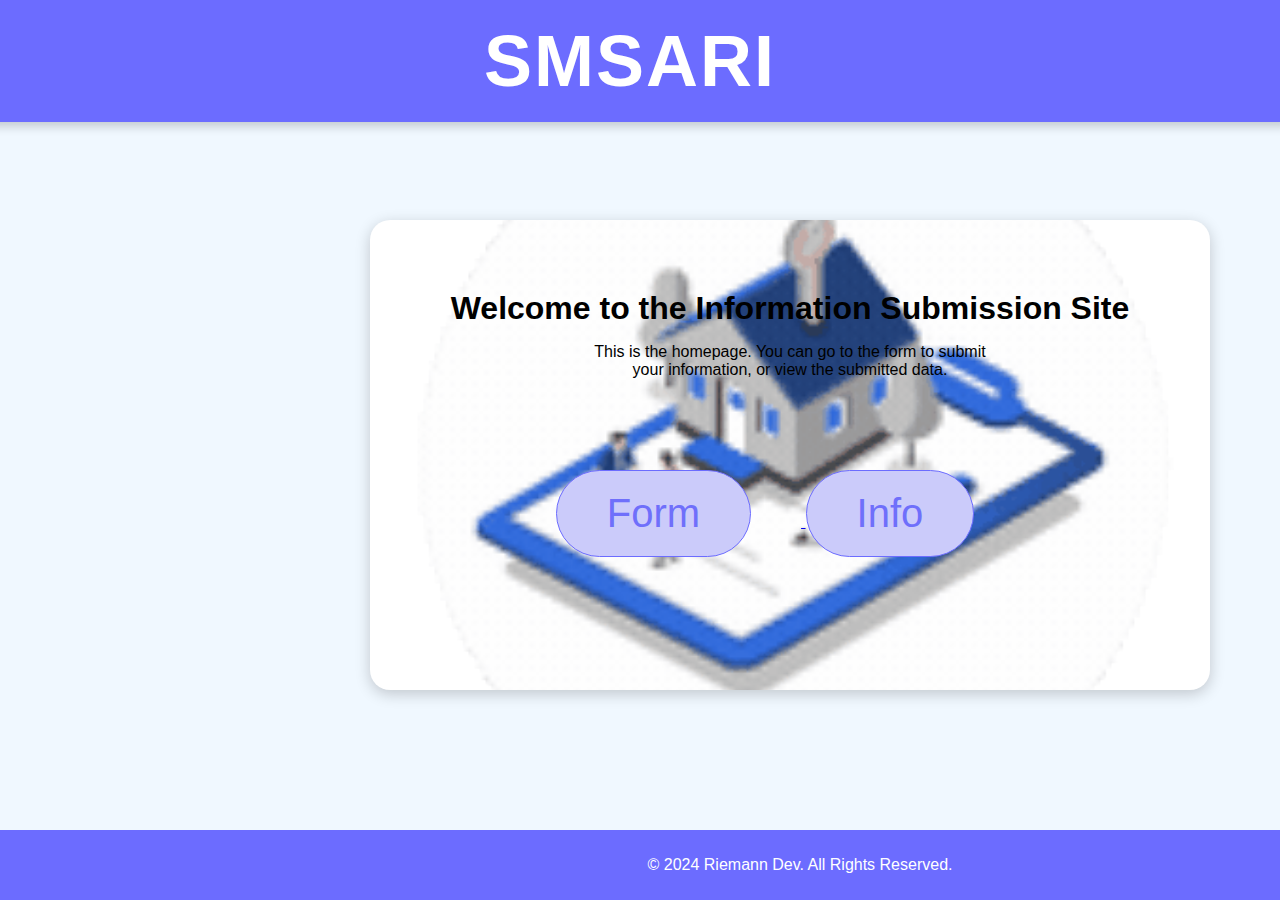
<file: index.html>
<!DOCTYPE html>
<html lang="en">
<head>
    <meta charset="UTF-8">
    <meta name="viewport" content="width=device-width, initial-scale=1.0">
    <title>Home Page</title>
    <link rel="stylesheet" href="css/styles.css">
</head>
<body>
    <div class="Header">
        <h1>SMSARI</h1>
    </div>
    <div class="stuff">
        <h1>Welcome to the Information Submission Site</h1>
        <p>This is the homepage. You can go to the form to submit your information, or view the submitted data.</p>
        <div class="buttons">
            <a href="pages/form.html">
                <button>Form</button>
            </a>
            <a href="pages/display.html">
                <button>Info</button>
            </a>
        </div>
    </div>
    <footer>
        <p>&copy; 2024 Riemann Dev. All Rights Reserved.</p>
    </footer>
</body>
</html>
</file>
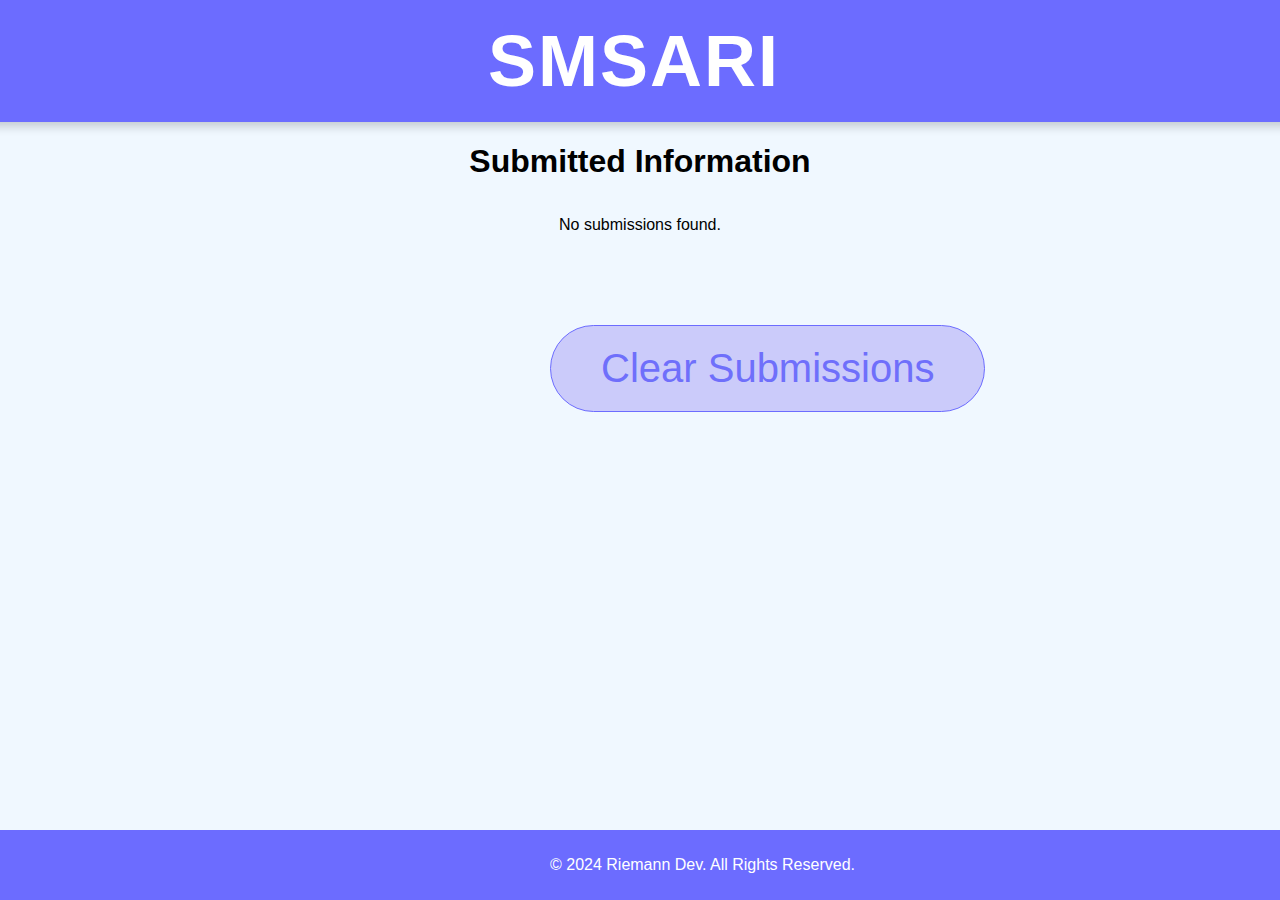
<file: pages/display.html>
<!DOCTYPE html>
<html lang="en">
<head>
    <meta charset="UTF-8">
    <meta name="viewport" content="width=device-width, initial-scale=1.0">
    <title>Display Page</title>
    <link rel="stylesheet" href="../css/styledisplay.css">
</head>
<body>
    <div class="Header">
        <h1>SMSARI</h1>
    </div>
    <h1>Submitted Information</h1>
    <div id="submissions">
        <!-- Submissions will be appended here -->
    </div>
    <button id="clearSubmissions">Clear Submissions</button> 
    <footer>
        <p>&copy; 2024 Riemann Dev. All Rights Reserved.</p>
    </footer>
    <script src="../js/script.js"></script>
</body>
</html>
</file>
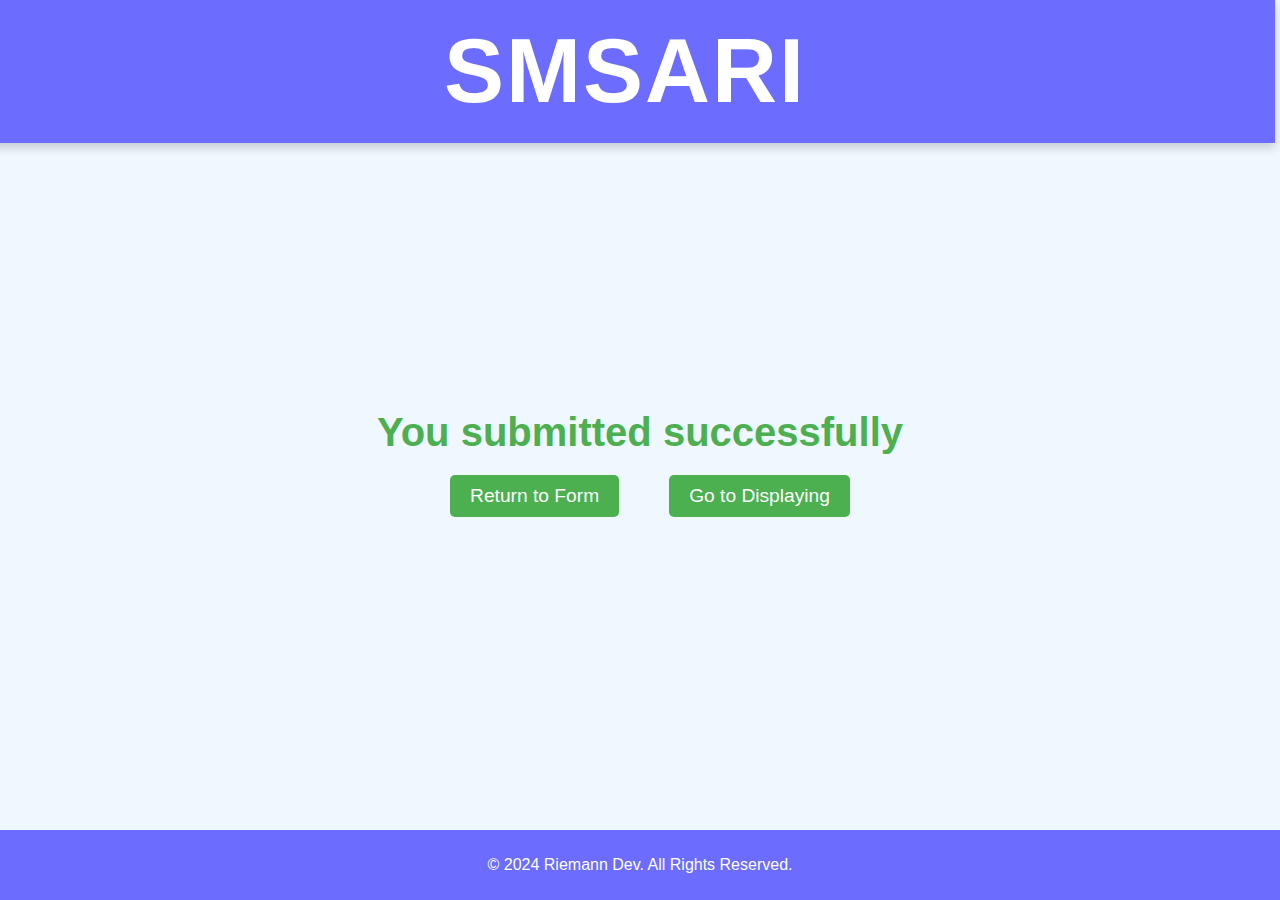
<file: pages/done.html>
<!DOCTYPE html>
<html lang="en">
<head>
    <meta charset="UTF-8">
    <meta name="viewport" content="width=device-width, initial-scale=1.0">
    <title>Home Page</title>
    <link rel="stylesheet" href="../css/styledone.css">
</head>
<body>
    <div class="Header">
        <h1>SMSARI</h1>
    </div>
    <h1>You submitted successfully</h1>
    <div class="buttons">
    <a href="../pages/form.html" >Return to Form</a>
    <a href="../pages/display.html" >Go to Displaying</a>
</div>
<footer>
    <p>&copy; 2024 Riemann Dev. All Rights Reserved.</p>
</footer>
</body>
</html>
</file>
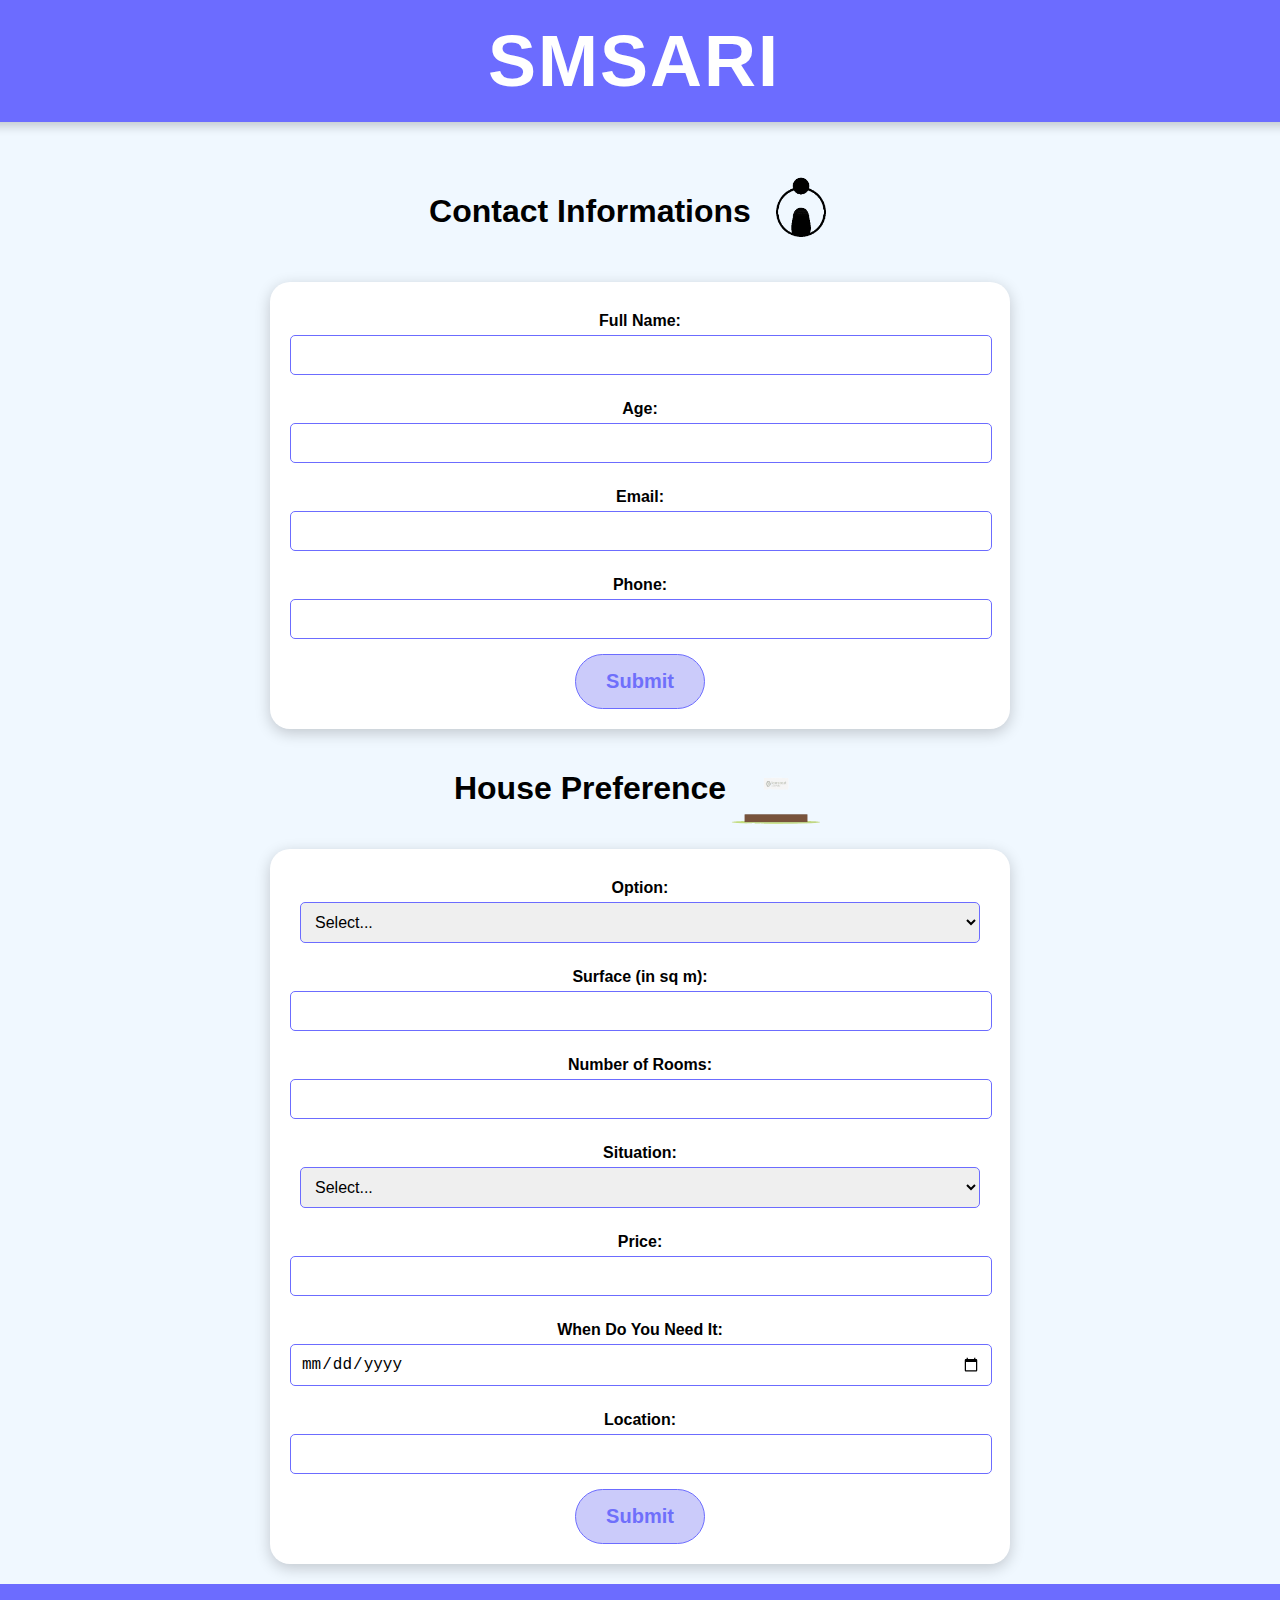
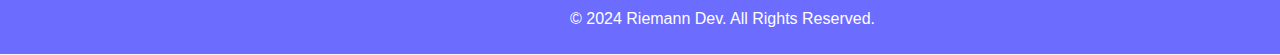
<file: pages/form.html>
<!DOCTYPE html>
<html lang="en">
<head>
    <meta charset="UTF-8">
    <meta name="viewport" content="width=device-width, initial-scale=1.0">
    <title>Form Page</title>
    <link rel="stylesheet" href="../css/styleformat.css">
</head>
<body>
    <div class="Header">
        <h1>SMSARI</h1>
    </div>
    <div class="container">
        <div class="together">
        <h1>Contact Informations</h1>
        <img src="../images/contact.gif">
        </div>
        <form id="ContactForm" class="stuff">
            <label for="FullName">Full Name:</label>
            <input type="text" id="name" name="FullName" required><br>

            <label for="Age">Age:</label>
            <input type="number" id="age" name="age" required><br>

            <label for="email">Email:</label>
            <input type="email" id="email" name="email" required><br>

            <label for="Phone">Phone:</label>
            <input type="number" id="phone" name="Phone" required><br>

            <button type="submit">Submit</button>
        </form>

        
        <div class="together">
            <h1>House Preference</h1>
            <img src="../images/house.gif">
            </div>
        <form id="HousePreferenceForm" class="house-preference">
            <label for="Option">Option:</label>
            <select id="option" name="Option" required>
                <option value="">Select...</option>
                <option value="buy">Buy</option>
                <option value="rent">Rent</option>
            </select><br>

            <label for="Surface">Surface (in sq m):</label>
            <input type="number" id="surface" name="Surface" required><br>

            <label for="NumRooms">Number of Rooms:</label>
            <input type="number" id="numRooms" name="NumRooms" required><br>

            <label for="Situation">Situation:</label>
            <select id="situation" name="Situation" required>
                <option value="">Select...</option>
                <option value="excellent">Excellent</option>
                <option value="good">Good</option>
                <option value="not-so-good">Not so good</option>
                <option value="bad">Bad</option>
            </select><br>

            <label for="Price">Price:</label>
            <input type="number" id="price" name="Price" required><br>

            <label for="WhenNeeded">When Do You Need It:</label>
            <input type="date" id="whenNeeded" name="WhenNeeded" required><br>

            <label for="Location">Location:</label>
            <input type="text" id="location" name="Location" required><br>

            <button type="submit" id="submitHousePreference" disabled>Submit</button>

        </form>
    </div>

    <footer>
        <p>&copy; 2024 Riemann Dev. All Rights Reserved.</p>
    </footer>
    <script src="../js/script.js"></script>
</body>
</html>
</file>
<file: css/styles.css>
body {
    font-family: Arial, sans-serif;
    margin: 0;
    border: 0;
    padding: 20px;
    background-color: aliceblue;
    color: black;
}

.stuff {
    text-align: center;
    align-items: center;
    background-color: rgb(255, 255, 255);
    width: 700px;
    height: 400px;
    margin-top: 200px;
    margin-left: 350px;
    padding-top: 70px;
    padding-left: 70px;
    padding-right: 70px;
    border-radius: 20px;
    box-shadow: 0 4px 15px rgba(0, 0, 0, 0.2);
    position: relative; /* Enable absolute positioning of child elements */
    overflow: hidden; /* Ensure child elements do not overflow the container */
    background-image: url('../images/giphy.gif'); /* Add your GIF here */
    background-size: cover; /* Make the background cover the entire area */
    background-position: center; /* Center the background image */
}

.stuff h1, .stuff p, .stuff div {
    position: relative; /* Keep text above the background */
    z-index: 1; /* Ensure text appears above the background */
    color: black; /* Ensure the text color is set */
}

.stuff h1 {
    margin: 0; /* Remove margin to prevent layout issues */
}

@keyframes float {
    0% {
        transform: translateY(0);
    }
    12.5% {
        transform: translateY(-2.5px);
    }
    25% {
        transform: translateY(-5px);
    }
    37.5% {
        transform: translateY(-7.5px);
    }
    50% {
        transform: translateY(-10px);
    }
    62.5% {
        transform: translateY(7.5px);
    }
    75% {
        transform: translateY(5px);
    }
    87.5% {
        transform: translateY(2.5px);
    }
    100% {
        transform: translateY(0); 
    }
}

.stuff:hover {
    animation: float 5s ease-in-out infinite; /* Continuous floating effect on hover */
    box-shadow: 0 8px 25px rgba(0, 0, 0, 0.3); /* Optional: make shadow stronger on hover */
}

button {
    background-color: rgb(203, 203, 250);
    border: 1px solid rgb(108, 108, 255);
    color: rgb(111, 111, 251);
    border-radius: 50px;
    font-size: 40px;
    font-weight: 100;
    padding: 20px 50px;
    margin-top: 75px;
    margin-right: 50px;
    cursor: pointer;
}

button:hover {
    background-color: rgb(171, 171, 243);
    color: rgb(78, 78, 253);
}

p {
    width: 400px;
    margin-left: 150px;
}


/* Header styling */
.Header {
    background-color: rgb(108, 108, 255);
    color: white;
    text-align: center;
    padding: 20px;
    width: 100%;
    margin-left: -50px;
    box-shadow: 0 4px 10px rgba(0, 0, 0, 0.2);
    position:fixed ;
    top: 0;
    font-size: 36px;
    font-weight: bold;
    letter-spacing: 2px;
    text-transform: uppercase;
}

.Header h1 {
    margin: 0;
}

footer {
    text-align: center;
    padding: 10px 0;
    background-color:rgb(108, 108, 255);
    color: #fff;
    position: fixed;
    width: 100%;
    bottom: 0;
    left: 0;
}
footer p {
    margin-left: 600px;
}

@media (max-width: 768px) {
    .stuff {
        width: 80%; /* Adjust for mobile */
        margin-top: 100px;
        margin-left: 10px;
        padding: 30px;
    }
    .stuff p {
       width: 200px;
       margin-left: 30px;
       background-color: rgba(197, 228, 255, 0.281);
       padding: 20px 20px;
    }
    
    button {
        font-size: 28px; /* Adjust button size for mobile */
        padding: 10px 20px;
        margin-top: 20px;
    }
    .buttons{
        margin-left: 40px;
    }

    .Header {
        font-size: 20px; /* Adjust header size for mobile */
    }
    footer {
        text-align: center;
        padding: 10px 0;
        background-color:rgb(108, 108, 255);
        color: #fff;
        position: fixed;
        width: 100%;
        bottom: 0;
        left: 0;
    }
    footer p {
        margin-left: 00px;
    }
}
</file>
<file: css/styledisplay.css>
body  {
    font-family: Arial, sans-serif;
    margin: 0;
    border: 0;
    padding: 20px;
    height: 100%;
    background-color: aliceblue;
    color: black;
    flex-direction: column;
}


h1 {
    text-align: center; /* Center the main heading */
    margin-bottom: 20px; /* Add space below the heading */
}

#submissions {
    display: flex; /* Use flexbox for a responsive layout */
    flex-direction: column; /* Arrange items in a column */
    align-items: center; /* Center align submissions */
}

.submission {
    background-color: rgb(255, 255, 255); /* Card background color */
    width: 700px; /* Set width of submission cards */
    margin: 10px 0; /* Space between cards */
    padding: 20px; /* Padding inside cards */
    border-radius: 10px; /* Rounded corners */
    box-shadow: 0 4px 10px rgba(0, 0, 0, 0.1); /* Subtle shadow */
    transition: box-shadow 0.3s ease; /* Smooth shadow transition */
}

.submission:hover {
    box-shadow: 0 6px 15px rgba(0, 0, 0, 0.2); /* Darker shadow on hover */
}

.submission p {
    margin: 5px 0; /* Space between paragraphs */
}

.submission strong {
    color: rgb(108, 108, 255); /* Different color for labels */
}

/* Styling for the main container to ensure it's centered */
.container {
    display: flex;
    flex-direction: column;
    align-items: center;
}
button {
    background-color: rgb(203, 203, 250);
    border: 1px solid rgb(108, 108, 255);
    color: rgb(111, 111, 251);
    border-radius: 50px;
    margin-left: 530px;
    font-size: 40px;
    font-weight: 100;
    padding: 20px 50px;
    margin-top: 75px;
    margin-right: 50px;
    margin-bottom: 100px;
    cursor: pointer;
}

button:hover {
    background-color: rgb(171, 171, 243);
    color: rgb(78, 78, 253);
}


/* Header styling */
.Header {
    background-color: rgb(108, 108, 255);
    color: white;
    text-align: center;
    padding: 20px;
    width: 120%;
    margin-top: -20px;
    margin-left: -50px;
    box-shadow: 0 4px 10px rgba(0, 0, 0, 0.2);
    top: 0;
    font-size: 36px;
    font-weight: bold;
    letter-spacing: 2px;
    text-transform: uppercase;
}

.Header h1 {
    margin: 0;
    margin-left: -200px ;
}

footer {
    padding: 10px 0;
    background-color:rgb(108, 108, 255);
    color: #fff;
    width: 120%;
    margin-left: -50px;
    position: fixed;
    bottom: 0;
    left: 0;
}
footer p {
    margin-left: 600px;
}

@media (max-width: 768px) {
    body {
        padding: 10px;
    }

    .submission {
        width: 80%; /* Adjust card width for mobile */
        padding: 15px;
        margin: 15px 0; /* Add some margin for spacing */
    }

    button {
        font-size: 28px; /* Adjust button size for mobile */
        padding: 10px 20px;
        margin-left: 50px; /* Remove large left margin */
        margin-right: 10px;
        margin-top: 20px;
        margin-bottom: 100px;
    }

    .Header {
        font-size: 20px;
    }
    .Header h1 {
        margin-left: 0px;
    }

    footer {
        width: 100%;
        margin-left: 0;
        padding: 10px 0;
    }

    footer p {
        margin-left: 50px;
    }
}
</file>
<file: css/styledone.css>
body {
            font-family: Arial, sans-serif; /* Match the font family from your form page */
            background-color: aliceblue; /* Background color */
            color: #333; /* Text color */
            
            flex-direction: column;
            justify-content: center;
            align-items: center;
            height: 100vh; /* Center vertically */
            margin: 0; /* Remove default margin */
            text-align: center; /* Center text */
            display: flex;
        }

        h1 {
            font-size: 2.5em; /* Adjust font size */
            margin-bottom: 20px; /* Space below the heading */
            color: #4CAF50; /* Example success color, you can change it */
        }

        a { 
           
            text-decoration: none; /* Remove underline */
            background-color: #4CAF50; /* Match button color */
            color: white; /* Text color */
            padding: 10px 20px; /* Padding around the text */
            border-radius: 5px; /* Rounded corners */
            font-size: 1.2em; /* Button font size */
            margin-left: 50px;
            transition: background-color 0.3s; /* Smooth background transition */
        }

        a:hover {
            background-color: #3c83ff; /* Darker shade on hover */
        }
        .buttons {
            display: flex;
            margin-left: -30px;
        }

        /* Header styling */
.Header {
    background-color: rgb(108, 108, 255);
    color: white;
    text-align: center;
    padding: 20px;
    width: 100%;
    margin-left: -50px;
    box-shadow: 0 4px 10px rgba(0, 0, 0, 0.2);
    position:fixed ;
    top: 0;
    font-size: 36px;
    font-weight: bold;
    letter-spacing: 2px;
    text-transform: uppercase;
}

.Header h1 {
    margin: 0;
    margin-left: 20px;
    color: #fff;
}

footer {
    text-align: center;
    padding: 10px 0;
    background-color:rgb(108, 108, 255);
    color: #fff;
    position: fixed;
    width: 100%;
    bottom: 0;
    left: 0;
}
@media (max-width: 768px) {
    .Header {
        font-size: 20px;
        width: 100%;
    }
    .Header h1 {
        margin-left: 50px;
    }
    a { 
           
        text-decoration: none; /* Remove underline */
        background-color: #4CAF50; /* Match button color */
        color: white; /* Text color */
        padding: 10px 20px; /* Padding around the text */
        border-radius: 5px; /* Rounded corners */
        font-size: 0.8em; /* Button font size */
        margin-left: 50px;
        transition: background-color 0.3s; /* Smooth background transition */
    }
    h1 {
        font-size: 2em; /* Adjust font size */
        margin-bottom: 20px; /* Space below the heading */
        color: #4CAF50; /* Example success color, you can change it */
    }
}
</file>
<file: css/styleformat.css>
body {
    font-family: Arial, sans-serif;
    margin: 0;
    border: 0;
    padding: 20px;
    background-color: aliceblue;
    color: black;
}

.container {
    display: flex;
    flex-direction: column;
    align-items: center; /* Center the forms */
    margin-top: 50px; /* Space above the forms */
}

.stuff, .house-preference {
    text-align: center;
    align-items: center;
    background-color: rgb(255, 255, 255);
    width: 700px;
    border-radius: 20px;
    box-shadow: 0 4px 15px rgba(0, 0, 0, 0.2);
    position: relative;
    overflow: hidden;
   
    margin: 20px; /* Space between the forms */
    padding: 20px; /* Padding around form elements */
}

.stuff h1, .house-preference h1 {
    margin: 0; /* Remove margin for consistent spacing */
    font-size: 24px; /* Larger heading */
    color: rgb(30, 30, 30); /* Darker color for headings */
}

label {
    display: block; /* Stack labels above inputs */
    margin: 10px 0 5px; /* Spacing for labels */
    font-weight: bold; /* Bold text for labels */
}

input[type="text"], input[type="number"], input[type="email"], input[type="date"], select {
    width: calc(100% - 20px); /* Full width with padding */
    padding: 10px; /* Inner padding for inputs */
    border: 1px solid rgb(108, 108, 255);
    border-radius: 5px; /* Rounded corners for inputs */
    font-size: 16px; /* Consistent font size */
    margin-bottom: 15px; /* Space below inputs */
}

button {
    background-color: rgb(203, 203, 250);
    border: 1px solid rgb(108, 108, 255);
    color: rgb(111, 111, 251);
    border-radius: 50px;
    font-size: 20px; /* Reduced button font size */
    font-weight: 600; /* Bolder font weight */
    padding: 15px 30px; /* Adjusted padding */
    cursor: pointer;
    transition: background-color 0.3s, color 0.3s; /* Smooth transition */
}

button:hover {
    background-color: rgb(171, 171, 243);
    color: rgb(78, 78, 253);
}

@keyframes float {
    0% {
        transform: translateY(0);
    }
    12.5% {
        transform: translateY(-2.5px);
    }
    25% {
        transform: translateY(-5px);
    }
    37.5% {
        transform: translateY(-7.5px);
    }
    50% {
        transform: translateY(-10px);
    }
    62.5% {
        transform: translateY(7.5px);
    }
    75% {
        transform: translateY(5px);
    }
    87.5% {
        transform: translateY(2.5px);
    }
    100% {
        transform: translateY(0);
    }
}

.stuff:hover, .house-preference:hover {
    animation: float 5s ease-in-out infinite; /* Continuous floating effect on hover */
    box-shadow: 0 8px 25px rgba(0, 0, 0, 0.3); /* Shadow on hover */
}
.together {
    display: flex;
}
.together img {
    width: 100px;
    height: auto;
    margin-top: -10px;
}

/* Header styling */
.Header {
    background-color: rgb(108, 108, 255);
    color: white;
    text-align: center;
    padding: 20px;
    width: 120%;
    margin-top: -20px;
    margin-left: -50px;
    box-shadow: 0 4px 10px rgba(0, 0, 0, 0.2);
    top: 0;
    font-size: 36px;
    font-weight: bold;
    letter-spacing: 2px;
    text-transform: uppercase;
}

.Header h1 {
    margin: 0;
    margin-left: -200px ;
}

footer {
    padding: 10px 0;
    background-color:rgb(108, 108, 255);
    color: #fff;
    width: 120%;
    margin-left: -50px;
    margin-bottom: -50px;
    bottom: 0;
    left: 0;
}
footer p {
    margin-left: 600px;
}

@media (max-width: 768px) {
    .stuff, .house-preference {
        width: 80%;
        margin-top: 20px;
        margin-left: 10px;
        padding: 30px;
    }
    
    .stuff p, .house-preference p {
        width: 200px;
        margin-left: 30px;
        background-color: rgba(197, 228, 255, 0.281);
        padding: 20px 20px;
    }

    button {
        font-size: 28px;
        padding: 10px 20px;
        margin-top: 20px;
    }
    
    .buttons {
        margin-left: 40px;
    }

    .Header {
        font-size: 20px;
    }
    .Header h1 {
        margin-left: 0px;
    }

    footer {
        text-align: center;
        padding: 10px 0;
        background-color: rgb(108, 108, 255);
        width: 120%;
        bottom: 0;
        left: 0;
    }

    footer p {
        margin-left: 0;
    }
}
</file>
